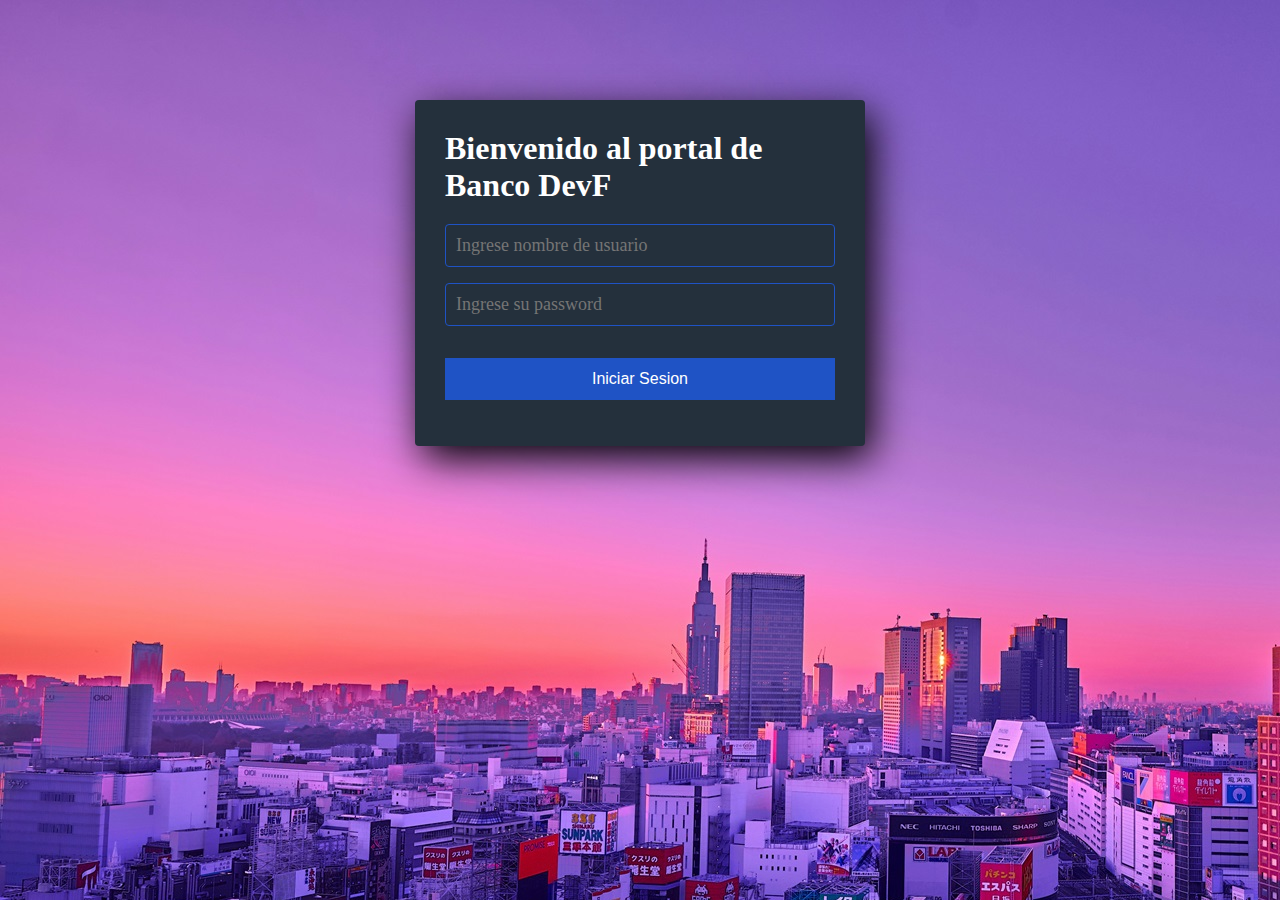
<file: index.html>
<!DOCTYPE html>
<html lang="en">
<head>
    <meta charset="UTF-8">
    <meta name="viewport" content="width=device-width, initial-scale=1.0">
    <link rel="stylesheet" href="style.css">
    <title>Document</title>
</head>
<body>
    <section class="form-register">
        <h1>Bienvenido al portal de Banco DevF</h1>
        <input class="controls" type="text" name="username" id="username" placeholder="Ingrese nombre de usuario">
        <input class="controls" type="password" name="password" id="password" placeholder="Ingrese su password">
        <button id="btn_login" onclick="elegirCuenta();" class="botons">
            Iniciar Sesion
        </button>
        <p id="msj"></p>
    </section>


    <script src="main.js"></script>
</body>
</html>
</file>
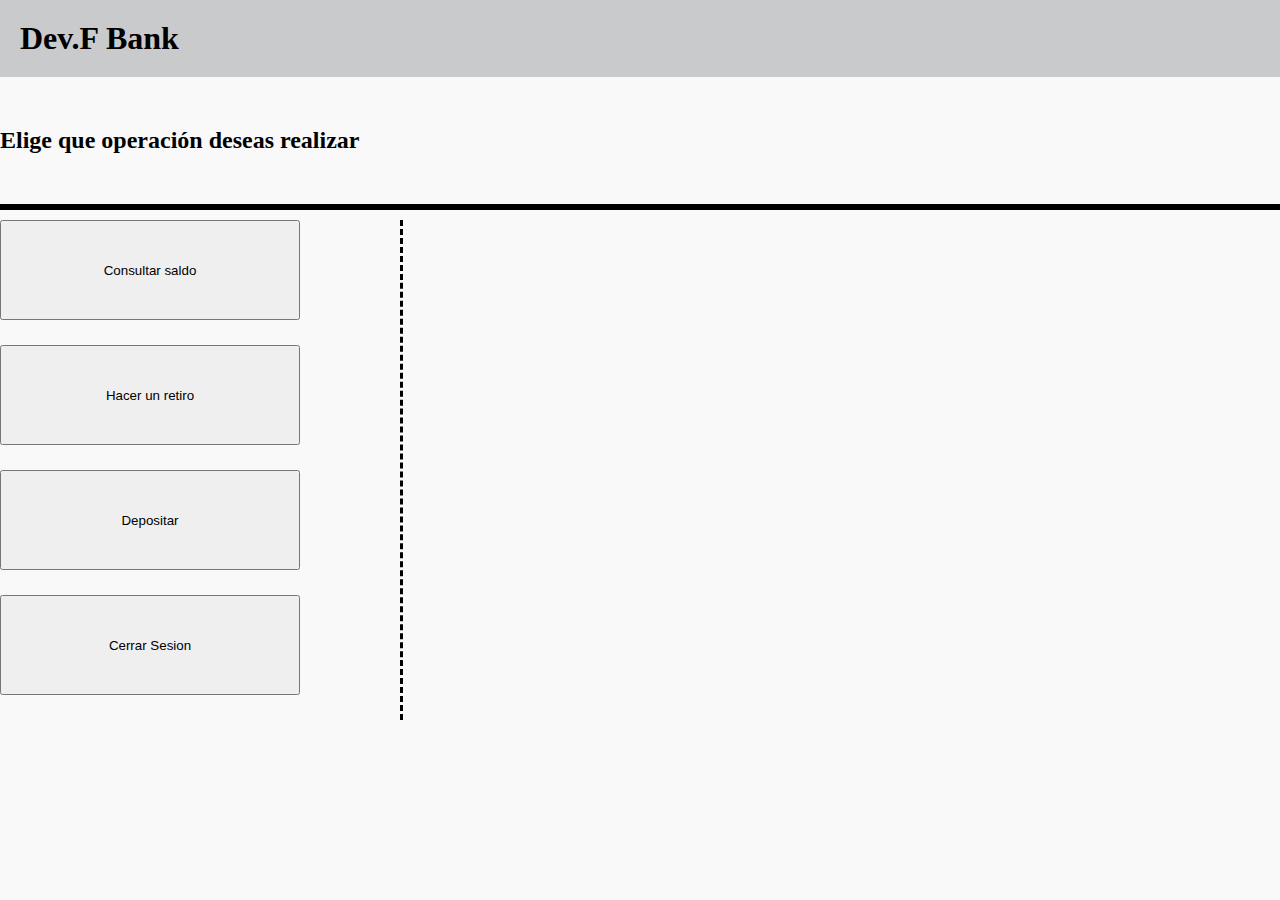
<file: cajero.html>
<!DOCTYPE html>
<html lang="en">
<head>
    <meta charset="UTF-8">
    <meta name="viewport" content="width=, initial-scale=1.0">
    <title>Bienvendo al Banco DevF</title>
    <link rel="stylesheet" href="style2.css">
</head>
<body>

    <header>
    <h1>Dev.F Bank</h1>
    </header>

    <section>
        <h2>
            Elige que operación deseas realizar
        </h2>
    </section>

    <main>
        
        <nav class="barra">
            <div>
                <button id="btnConsultar" onclick="consultar();" class="botonbarra">
                    Consultar saldo
                </button>
                
            </div>
            
            <div>
                <button id="btnRetirar" class="botonbarra">
                    Hacer un retiro
                </button>
            
            </div>
            
            <div>
                <button id="btnDepositar" class="botonbarra">
                    Depositar
                </button>
            
            </div>
            
            <div>
                <button id="btn_exit" onclick="mostrarInicio();" class="botonbarra">
                    Cerrar Sesion
                </button>
            </div>
        </nav>
    
        <section class="operaciones">
            <div id="seccionConsultar" style="display: none;">
                <p id="saldoActual"></p>
            </div>
            
            <div id="seccionRetirar" style="display: none;">
                <label for="montoaRetirar">Monto a retirar</label>
                <input type="number" id="montoaRetirar" class="cajadetexto">
                <button id="confirmarRetiro" onclick="retirar();" class="confirmacion">
                    Confirmar
                </button>
                
            </div>
            <div id="seccionDepositar" style="display: none;">
                <label for="montoaDepositar">Monto a depositar</label>
                <input type="number" id="montoaDepositar" class="cajadetexto">
                <button id="confirmarDeposito" onclick="depositar();" class="confirmacion">
                    Confirmar
                </button>
            </div>
    
        </section>


    </main>

    

    <script src="main.js"></script>
</body>
</html>
</file>
<file: style.css>
*{
    margin: 0;
    padding: 0;
    box-sizing: border-box;
}

body{
    background-image: url(fondo.jpg);
    
}

.form-register h4{
    font-size: 22px;
    margin-bottom: 20px;
}

.form-register{
    width: 450px;
    background: #24303c;
    padding: 30px;
    margin: auto;
    margin-top: 100px;
    border-radius: 4px;
    font-family: 'calibri';
    color: white;
    box-shadow: 7px 13px 40px #000 ;
}
.controls{
    width: 100%;
    background: #24303c;
    padding: 10px;
    border-radius: 4px;
    margin-bottom: 16px;
    border: 1px solid #1f53c5;
    font-family: 'calibri';
    font-size: 18px;
    color: white;
}



.form-register .botons{
    width: 100%;
    background: #1f53c5;
    border: none;
    padding: 12px;
    color: white;
    margin: 16px 0;
    font-size: 16px;
}

h1{
    margin-bottom: 20px;
}
</file>
<file: style2.css>
*{
    margin: 0;
    padding: 0;
}

h1{
    width: 100%;
    padding: 20px;
    background-color: #C8CACC;
}

h2{
    margin-top: 50px;
    padding-bottom: 50px;
    border-bottom: 6px solid black;
    height: 100%;
    width: 100%;
}

body{
    background-color: #F9F9F9;
}

.barra{
    display: flex;
    flex-direction: column;
    justify-content:space-around;
    width: 400px;
    flex-wrap: wrap;
    border-right: 3px dashed black;
    margin-top: 10px;

}

.botonbarra{
    width: 300px;
    height: 100px;
    margin-bottom: 25px;
}

main{
    display: flex;
}

.operaciones{
    margin-left: 200px;
    margin-top: 100px;
    font-size: 25px;
}

.confirmacion{
    width: 100px;
    height: 35px;
}

.cajadetexto{
    width: 100px;
    height: 30px;
    font-size: 25px;
}
</file>
